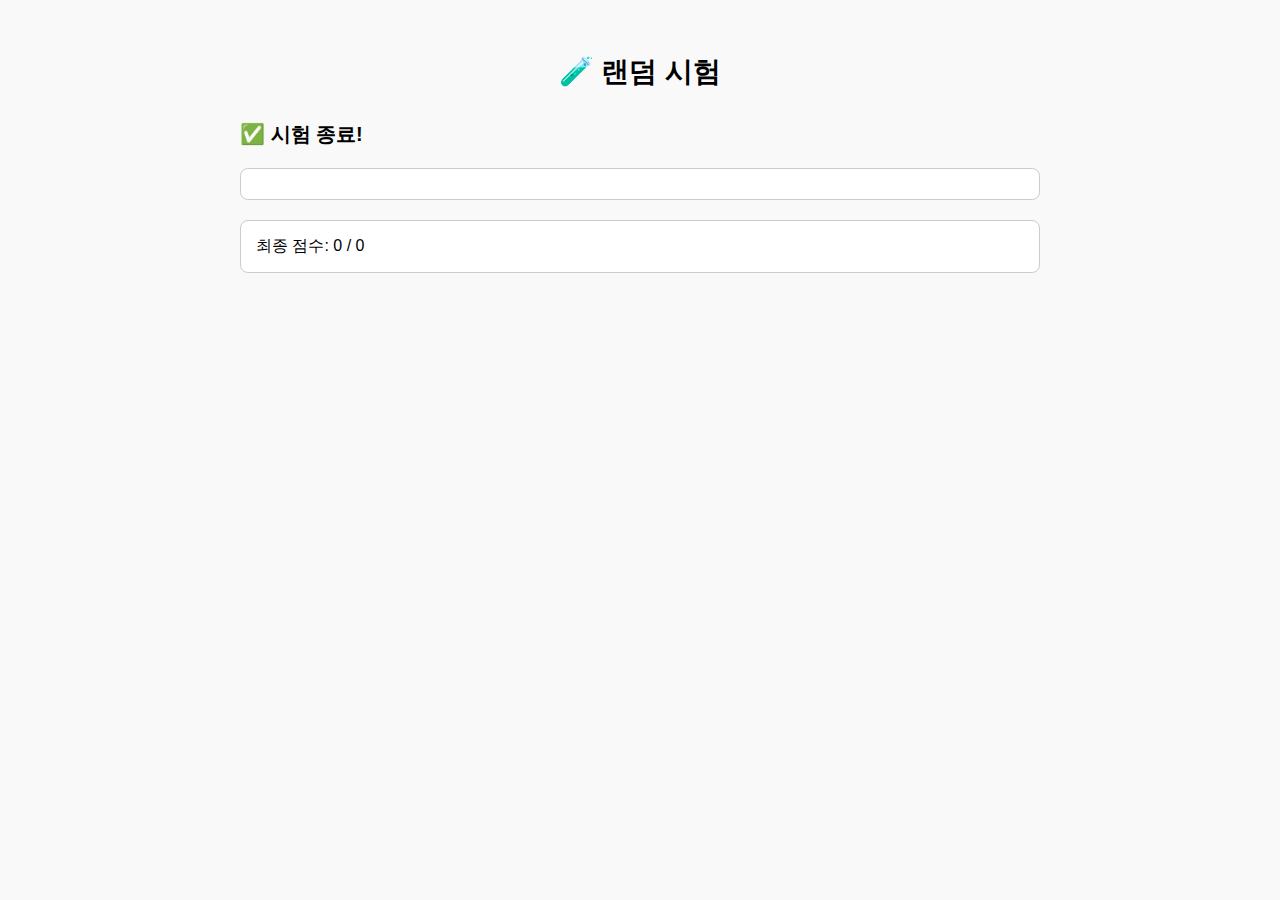
<file: exam.html>
<!DOCTYPE html>
<html lang="ko">
<head>
  <meta charset="UTF-8">
  <title>시험 모드</title>
  <style>
    body {
      font-family: Arial, sans-serif;
      padding: 30px;
      max-width: 800px;
      margin: auto;
      background-color: #f9f9f9;
    }

    h2 {
      text-align: center;
      font-size: 28px;
    }

    #questionText {
      font-size: 20px;
      font-weight: bold;
      margin: 30px 0 10px 0;
      white-space: pre-wrap;
    }

    #userAnswer {
      width: 100%;
      padding: 15px;
      font-size: 18px;
      box-sizing: border-box;
      margin-bottom: 20px;
      border: 1px solid #ccc;
      border-radius: 5px;
    }

    #submitBtn, #nextBtn {
      padding: 12px 20px;
      font-size: 16px;
      margin-right: 10px;
      cursor: pointer;
      border: none;
      background-color: #007acc;
      color: white;
      border-radius: 6px;
    }

    #nextBtn {
      background-color: #28a745;
    }

    #feedback, #scoreBoard {
      font-size: 16px;
      background-color: #fff;
      border: 1px solid #ccc;
      padding: 15px;
      border-radius: 8px;
      margin-top: 20px;
    }

    img {
      max-width: 100%;
    }
  </style>
</head>
<body>
  <h2>🧪 랜덤 시험</h2>
  <div id="questionText"></div>
  <input type="text" id="userAnswer" placeholder="정답 입력" />
  <button id="submitBtn">제출</button>
  <button id="nextBtn" style="display:none;">다음 문제</button>

  <div id="feedback"></div>
  <div id="scoreBoard"></div>

  <script>
    const raw = localStorage.getItem("questions");
    const questions = raw ? JSON.parse(raw) : [];

    let score = 0;
    let current = 0;
    const usedIndices = [];
    let currentIndex = null;

    function getRandomIndex() {
      let idx;
      do {
        idx = Math.floor(Math.random() * questions.length);
      } while (usedIndices.includes(idx) && usedIndices.length < questions.length);
      usedIndices.push(idx);
      return idx;
    }

    function showQuestion() {
      if (current >= questions.length) {
        document.getElementById("questionText").innerHTML = "✅ 시험 종료!";
        document.getElementById("submitBtn").style.display = "none";
        document.getElementById("nextBtn").style.display = "none";
        document.getElementById("userAnswer").style.display = "none";
        document.getElementById("scoreBoard").textContent =
          `최종 점수: ${score} / ${questions.length}`;
        return;
      }

      currentIndex = getRandomIndex();
      const q = questions[currentIndex];
      document.getElementById("questionText").innerHTML = q.title;
      document.getElementById("userAnswer").value = "";
      document.getElementById("feedback").innerHTML = "";
      document.getElementById("submitBtn").style.display = "inline-block";
      document.getElementById("nextBtn").style.display = "none";
    }

    function calculateSimilarity(a, b) {
      const wordSetA = new Set(a.toLowerCase().split(/\s+/));
      const wordSetB = new Set(b.toLowerCase().split(/\s+/));
      const common = [...wordSetA].filter(word => wordSetB.has(word));
      return Math.floor((common.length / Math.max(wordSetA.size, wordSetB.size)) * 100);
    }

    document.getElementById("submitBtn").addEventListener("click", () => {
      const userInput = document.getElementById("userAnswer").value.trim();
      const correct = questions[currentIndex].answer.trim();
      const similarity = calculateSimilarity(userInput, correct);

      let feedbackMsg = `<strong>유사도:</strong> ${similarity}%<br>`;
      feedbackMsg += `<strong>내 답변:</strong> ${userInput}<br>`;
      feedbackMsg += `<strong>정답:</strong> ${correct}<br>`;

      if (similarity >= 80) {
        score++;
        feedbackMsg += `✅ 거의 정답입니다!`;
      } else {
        feedbackMsg += `❌ 아쉽네요 다시 공부해보아요.`;
      }

      document.getElementById("feedback").innerHTML = feedbackMsg;
      document.getElementById("submitBtn").style.display = "none";
      document.getElementById("nextBtn").style.display = "inline-block";
    });

    document.getElementById("nextBtn").addEventListener("click", () => {
      current++;
      showQuestion();
    });

    showQuestion();
  </script>
</body>
</html>
</file>
